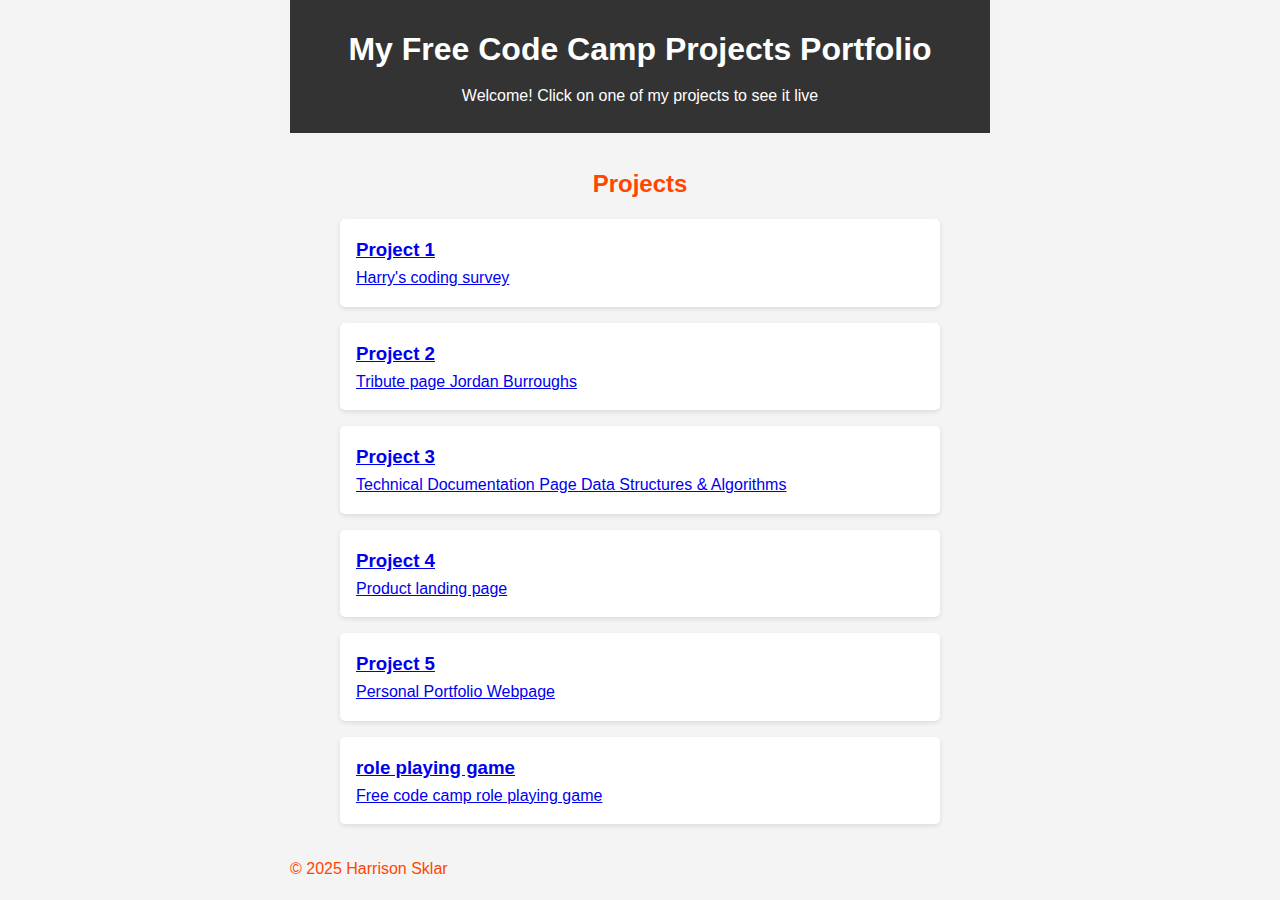
<file: index.html>
<DOCTYPE html>
<html lang="en">
<head>
    <meta charset="UTF-8" />
    <meta name="viewport" content="width=device-width, initial-scale=1.0" />
    <title>My Projects Portfolio</title>
    <link rel="stylesheet" href="styles.css" />
</head>
<body>
    <header>
        <h1>My Free Code Camp Projects Portfolio</h1>
        <p>Welcome! Click on one of my projects to see it live</p>
    </header>
    <main>
        <section class="projects">
            <h2>Projects</h2>
            <ul>
                <li>
                    <a href="project1/">
                        <h3>Project 1</h3>
                        <p>Harry's coding survey</p>
                    </a>
                </li>
                <li>
                    <a href="project2/">
                        <h3>Project 2</h3>
                        <p>Tribute page Jordan Burroughs</p>
                    </a>
                </li>
                <li>
                    <a href="project3/">
                        <h3>Project 3</h3>
                        <p>Technical Documentation Page Data Structures & Algorithms</p>
                    </a>
                </li>
                <li>
                    <a href="project4/">
                        <h3>Project 4</h3>
                        <p>Product landing page</p>
                    </a>
                </li>
                <li>
                    <a href="project5/">
                        <h3>Project 5</h3>
                        <p>Personal Portfolio Webpage</p>
                    </a>
                </li>
                <li>
                    <a href="role_playing_game/">
                        <h3>role playing game</h3>
                        <p>Free code camp role playing game</p>
                    </a>
                </li>
            </ul>
        </section>
    </main>
    <footer>
        <p>&copy; 2025 Harrison Sklar</p>
    </footer>
</body>
</html>
</file>
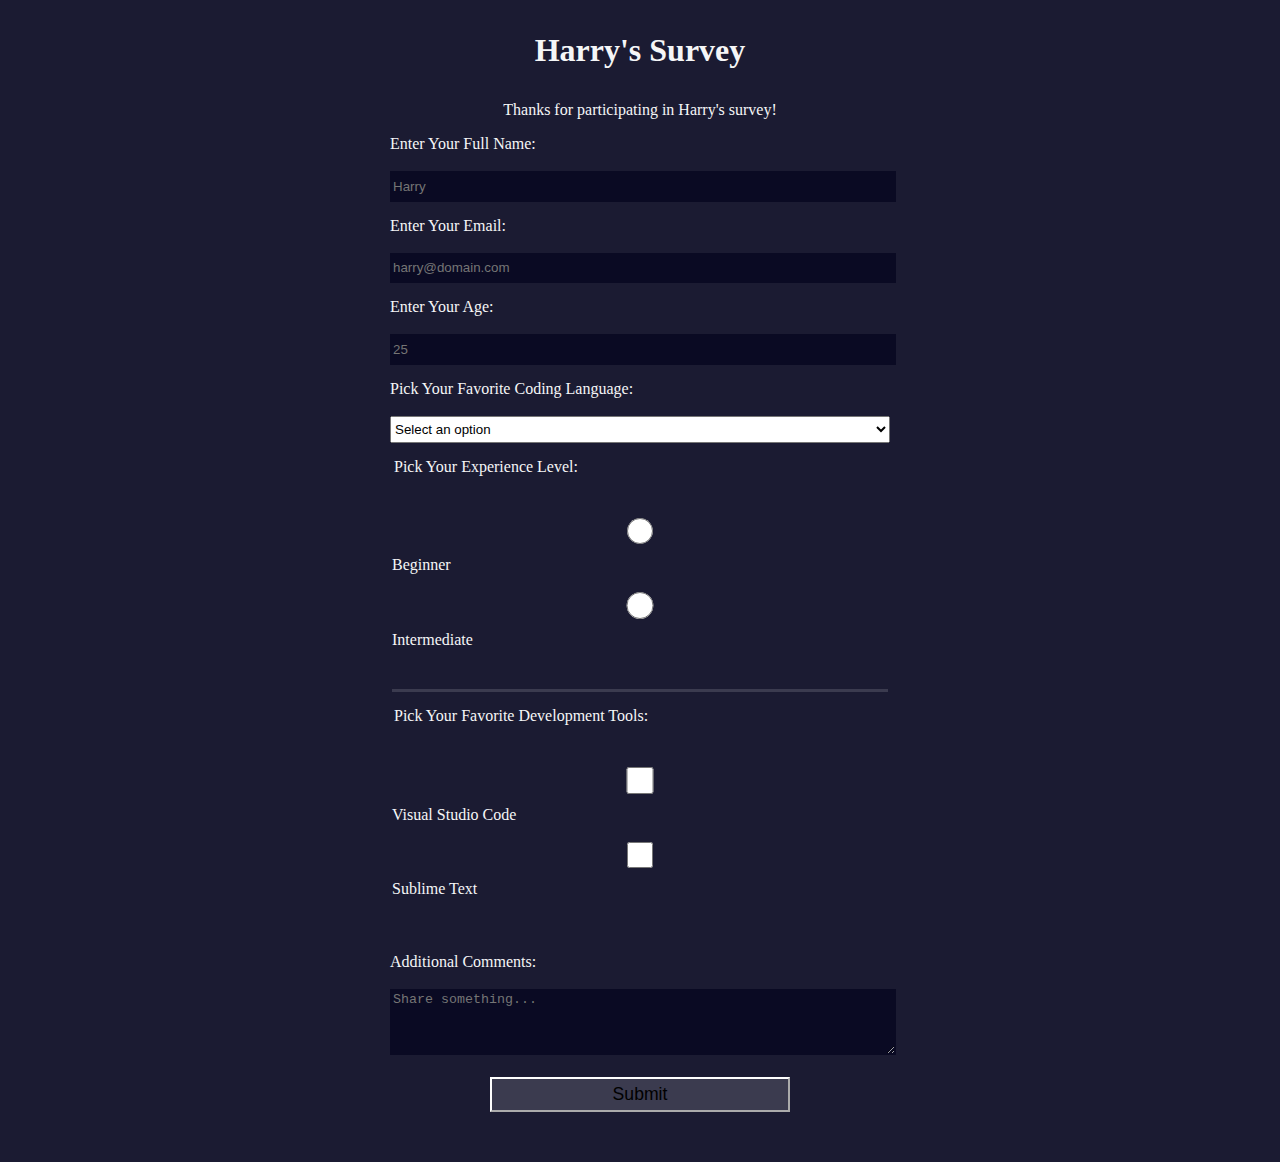
<file: project1/index.html>
<!DOCTYPE html>
<html lang="en">
<head>
  <meta charset="UTF-8">
  <meta name="viewport" content="width=device-width, initial-scale=1">
  <title>Harry's Survey</title>
  <link rel="stylesheet" href="styles.css">
</head>
<body>
  <h1 id="title">Harry's Survey</h1>
  <p id="description">Thanks for participating in Harry's survey!</p>
<form id="survey-form">

  <div class="form-group">
    <label for="name" id="name-label">Enter Your Full Name:</label>
    <input id="name" type="text" name="name" placeholder="Harry" required/>
  </div>

  <div class="form-group">
    <label for="email" id="email-label">Enter Your Email:</label>
    <input id="email" type="email" name="email" placeholder="harry@domain.com" required/>
  </div>

  <div class="form-group">
    <label for="number" id="number-label">Enter Your Age:</label> 
    <input id="number" type="number" name="age" placeholder="25" min="18" max="99" required />
  </div>

  <div class="form-group">
    <label for="dropdown">Pick Your Favorite Coding Language:</label>
    <select id="dropdown" name="language" required>
      <option value="" disabled selected>Select an option</option>
      <option value="javascript">JavaScript</option>
      <option value="python">Python</option>
    </select>
  </div>

   <fieldset class="form-group">
     <legend>Pick Your Experience Level:</legend>
     <div>
       <input type="radio" id="beginner" name="experience" value="beginner" required>
       <label for="beginner">Beginner</label>
      </div>
      <div>
        <input type="radio" id="intermediate" name="experience" value="intermediate">
        <label for="intermediate">Intermediate</label>
        </div>
      </fieldset>

   <fieldset class="form-group">
     <legend>Pick Your Favorite Development Tools:</legend>
     <div>
       <input type="checkbox" id="vscode" name="tools" value="Visual Studio Code">
       <label for="vscode">Visual Studio Code</label>
       </div>
       <div>
         <input type="checkbox" id="sublime" name="tools" value="Sublime Text">
         <label for="sublime">Sublime Text</label>
         </div>
         </fieldset>

      <div class="form-group">
        <label for="comments">Additional Comments:</label>
        <textarea id="comments" name="comments" placeholder="Share something..." rows="4"></textarea>
      </div>

      <button type="submit" id="submit">Submit</button>

    </form>
</body>
</html>
</file>
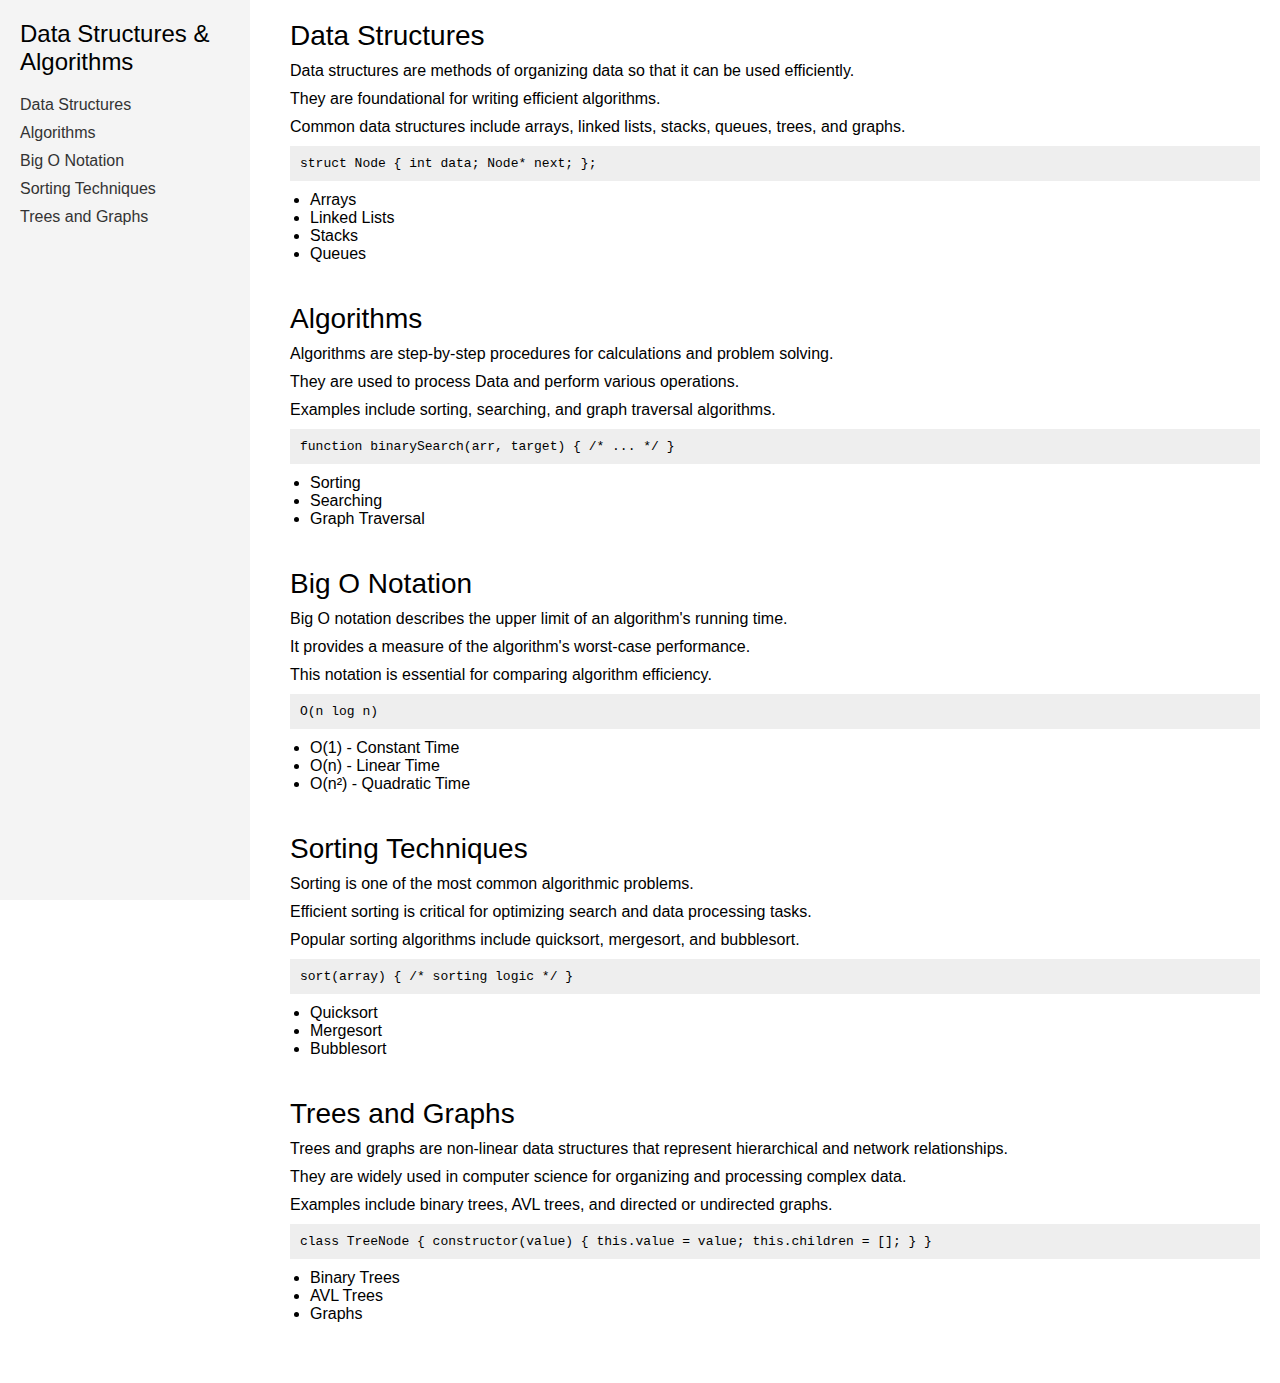
<file: project3/index.html>
<!DOCTYPE html>
<html lang="en">
<head>
  <meta charset="UTF-8"/>
  <meta name="viewport" content="width=device-width, initial-scale=1"/>
  <title>Data Structures and Algorithms Documentation</title>
  <link rel="stylesheet" href="styles.css"/>
</head>
<body>
  <nav id="navbar">
    <header>Data Structures &amp; Algorithms</header>
    <a class="nav-link" href="#Data_Structures">Data Structures</a>
    <a class="nav-link" href="#Algorithms">Algorithms</a>
    <a class="nav-link" href="#Big_O_Notation">Big O Notation</a>
    <a class="nav-link" href="#Sorting_Techniques">Sorting Techniques</a>
    <a class="nav-link" href="#Trees_and_Graphs">Trees and Graphs</a>
  </nav>

  <main id="main-doc">
    <section class="main-section" id="Data_Structures">
      <header>Data Structures</header>
      <p>Data structures are methods of organizing data so that it can be used efficiently.</p>
      <p>They are foundational for writing efficient algorithms.</p>
      <p>Common data structures include arrays, linked lists, stacks, queues, trees, and graphs.</p>
      <code>struct Node { int data; Node* next; };</code>
      <ul>
        <li>Arrays</li>
        <li>Linked Lists</li>
        <li>Stacks</li>
        <li>Queues</li>
      </ul>
    </section>

    <section class="main-section" id="Algorithms">
      <header>Algorithms</header>
      <p>Algorithms are step-by-step procedures for calculations and problem solving.</p>
      <p>They are used to process Data and perform various operations.</p>
      <p>Examples include sorting, searching, and graph traversal algorithms.</p>
      <code>function binarySearch(arr, target) { /* ... */ }</code>
      <ul>
        <li>Sorting</li>
        <li>Searching</li>
        <li>Graph Traversal</li>
      </ul>
    </section>

    <section class="main-section" id="Big_O_Notation">
      <header>Big O Notation</header>
      <p>Big O notation describes the upper limit of an algorithm's running time.</p>
      <p>It provides a measure of the algorithm's worst-case performance.</p>
      <p>This notation is essential for comparing algorithm efficiency.</p>
      <code>O(n log n)</code>
      <ul>
        <li>O(1) - Constant Time</li>
        <li>O(n) - Linear Time</li>
        <li>O(n²) - Quadratic Time</li>
      </ul>
    </section>

    <section class="main-section" id="Sorting_Techniques">
      <header>Sorting Techniques</header>
      <p>Sorting is one of the most common algorithmic problems.</p>
      <p>Efficient sorting is critical for optimizing search and data processing tasks.</p>
      <p>Popular sorting algorithms include quicksort, mergesort, and bubblesort.</p>
      <code>sort(array) { /* sorting logic */ }</code>
      <ul>
        <li>Quicksort</li>
        <li>Mergesort</li>
        <li>Bubblesort</li>
      </ul>
    </section>

    <section class="main-section" id="Trees_and_Graphs">
      <header>Trees and Graphs</header>
      <p>Trees and graphs are non-linear data structures that represent hierarchical and network relationships.</p>
      <p>They are widely used in computer science for organizing and processing complex data.</p>
      <p>Examples include binary trees, AVL trees, and directed or undirected graphs.</p>
      <code>
        class TreeNode {
          constructor(value) {
            this.value = value;
            this.children = [];
          }
        }
      </code>
      <ul>
        <li>Binary Trees</li>
        <li>AVL Trees</li>
        <li>Graphs</li>
      </ul>
    </section>
  </main>
</body>
</html>
</file>
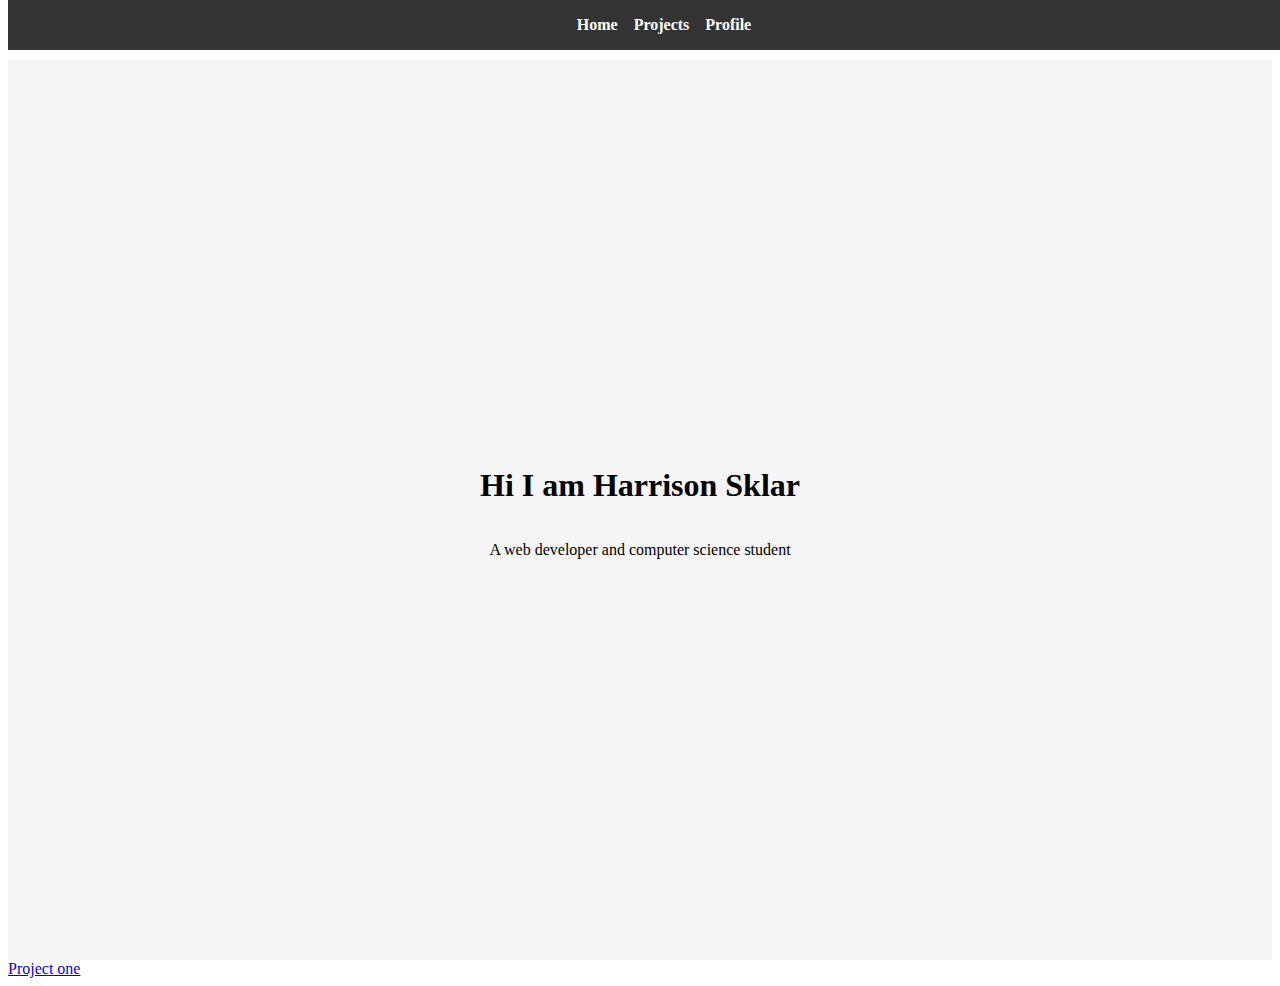
<file: project5/index.html>
<!DOCTYPE html>
<html lang="en">
  <head>
    <meta charset="UTF-8" />
    <meta name="viewport" content="width=device-width, initial-scale=1.0" />
    <title>My Portfolio</title>
    <link rel="stylesheet" href="styles.css" />
  </head>
  <body>
    <nav id="navbar">
      <a href="#welcome-section">Home</a>
      <a href="#projects">Projects</a>
      <a id="profile-link" href="https://github.com/Harrysklar" target="_blank">Profile</a>
    </nav>

    <section id="welcome-section">
      <h1>Hi I am Harrison Sklar</h1>
      <p>A web developer and computer science student</p>
    </section>

    <section id="projects">
      <div class="project-tile">
        <a href="blob:https://www.freecodecamp.org/22632029-9ff9-4a69-b1c2-c2bb195b9fa7" target="_blank">Project one</a>
    </section>
  </body>
</html>
</file>
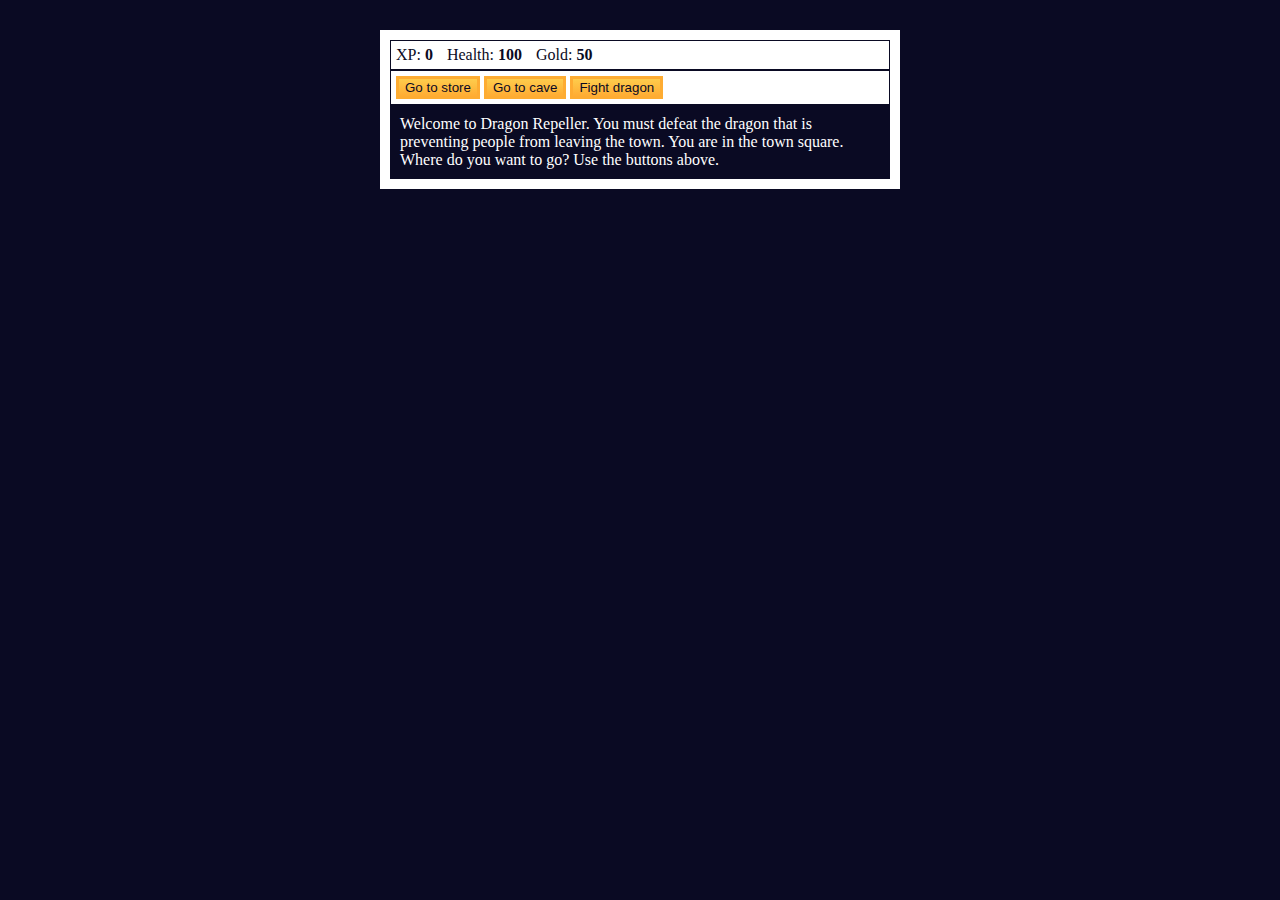
<file: role_playing_game/index.html>
<!DOCTYPE html>
<html lang="en">
  <head>
    <meta charset="utf-8">
    <link rel="stylesheet" href="./styles.css">
    <title>RPG - Dragon Repeller</title>
  </head>
  <body>
    <div id="game">
      <div id="stats">
        <span class="stat">XP: <strong><span id="xpText">0</span></strong></span>
        <span class="stat">Health: <strong><span id="healthText">100</span></strong></span>
        <span class="stat">Gold: <strong><span id="goldText">50</span></strong></span>
      </div>
      <div id="controls">
        <button id="button1">Go to store</button>
        <button id="button2">Go to cave</button>
        <button id="button3">Fight dragon</button>
      </div>
      <div id="monsterStats">
        <span class="stat">Monster Name: <strong><span id="monsterName"></span></strong></span>
        <span class="stat">Health: <strong><span id="monsterHealth"></span></strong></span>
      </div>
      <div id="text">
        Welcome to Dragon Repeller. You must defeat the dragon that is preventing people from leaving the town. You are in the town square. Where do you want to go? Use the buttons above.
      </div>
    </div>
    <script src="./script.js"></script>
  </body>
</html>
</file>
<file: styles.css>
* {
    margin: 0;
    padding: 0;
    box-sizing: border-box;
}

body {
    font-family: Arial, sans-serif;
    background: #f4f4f4;
    line-height: 1.6;
    color: orangered;
    max-width: 700px;
    margin: 0 auto;
    width: 95%;
}

header {
    background: #333;
    color: #fff;
    padding: 1.5rem;
    text-align: center;
}

header h1 {
    margin-bottom: 0.5rem;
}

main {
    padding: 2rem;
}

.projects h2 {
    margin-bottom: 1rem;
    text-align: center;
}

.projects ul {
    list-style: none;
    display: flex;
    flex-direction: column;
    gap: 1rem;
    max-width: 600px;
    margin: 0 auto;
}

.projects li {
    background: #fff;
    padding: 1rem;
    border-radius: 5px;
    box-shadow: 0 2px 5px rgba(0,0,0,0.1);
  }
</file>
<file: project1/styles.css>
body {
    width: 100%;
    height: 100vh;
    margin: 0;
    background-color: #1b1b32;
    color: #f5f6f7;
    font-family: Tahoma;
    font-size: 16px;
  }
  
  h1, p {
    margin: 1em auto;
    text-align: center;
  }
  
  form {
    width: 60vw;
    max-width: 500px;
    min-width: 300px;
    margin: 0 auto;
    padding-bottom: 2em;
  }
  
  fieldset {
    border: none;
    padding: 2rem 0;
    border-bottom: 3px solid #3b3b4f;
  }
  
  fieldset:last-of-type {
    border-bottom: none;
  }
  
  label {
    display: block;
    margin: 0.5rem 0;
  }
  
  input, textarea, select {
    margin: 10px 0 0 0;
    width: 100%;
    min-height: 2em;
  }
  
  input, textarea {
    background-color: #0a0a23;
    border: 1px solid #0a0a23;
    color: #ffffff;
  }
  
  .inline {
    width: unset;
    margin: 0 0.55em 0 0;
    vertical-align: middle;
    display: inline; /* Consolidated the .inline class */
  }
  
  input[type="submit"],
  button[type="submit"] {
    display: block;
    width: 60%;
    margin: 1em auto;
    height: 2em;
    font-size: 1.1rem;
    background-color: #3b3b4f;
    border-color: white;
    min-width: 300px;
    cursor: pointer; /* Added for better user experience */
  }
  
  input[type="submit"]:hover,
  button[type="submit"]:hover {
    background-color: #5a5a7a; /* Optional: Hover effect for better UX */
  }
  
  input[type="file"] {
    padding: 1px 2px;
  }
  
  .form-group, .for-group {
    margin-bottom: 15px;
  }
</file>
<file: project3/styles.css>
* {
    margin: 0;
    padding: 0;
    box-sizing: border-box;
  }
  
  body {
    display: flex;
    font-family: Arial, sans-serif;
  }
  
  #navbar {
    width: 250px;
    background-color: #f4f4f4;
    padding: 20px;
    position: fixed;
    left: 0;
    top: 0;
    bottom: 0;
    overflow-y: auto;
  }
  
  #navbar header {
    font-size: 1.5rem;
    margin-bottom: 20px;
  }
  
  #navbar .nav-link {
    display: block;
    margin-bottom: 10px;
    text-decoration: none;
    color: #333;
  }
  
  #main-doc {
    margin-left: 270px;
    padding: 20px;
    flex: 1;
  }
  
  .main-section {
    margin-bottom: 40px;
  }
  
  .main-section header {
    font-size: 1.75rem;
    margin-bottom: 10px;
  }
  
  p {
    margin-bottom: 10px;
  }
  
  code {
    display: block;
    background-color: #eee;
    padding: 10px;
    margin-bottom: 10px;
  }
  
  ul {
    margin-left: 20px;
    list-style-type: disc;
  }
  
  @media (max-width: 768px) {
    #navbar {
      position: relative;
      width: 100%;
      height: auto;
    }
    #main-doc {
      margin-left: 0;
    }
  }
</file>
<file: project5/styles.css>
#welcome-section {
    height: 100vh;
    display: flex;
    flex-direction: column;
    align-items: center;
    justify-content: center;
    background: #f5f5f5;
    margin-top: 60px;
  }
  
  
  #navbar {
    position: fixed;
    top: 0;
    width: 100%;
    background: #333;
    padding: 1rem;
    z-index: 1000;
    display: flex;
    justify-content: center;
    gap: 1rem;
  }
  
  #navbar a {
    color: #fff;
    text-decoration: none;
    font-weight: bold;
  }
  
  .project-title {
    margin: 1rem;
    padding: 1rem;
    border: 1px solid #ccc;
    border-radius: 4px;
    background: #fff;
  }
  
  @media (max-width: 768px) {
    #navbar {
      flex-direction: column;
    }
    
    .project-title {
      margin: 0.5rem;
      padding: 0.75rem;
    }
  }
</file>
<file: role_playing_game/styles.css>
body {
    background-color: #0a0a23;
  }
  
  #text {
    background-color: #0a0a23;
    color: #ffffff;
    padding: 10px;
  }
  
  #game {
    max-width: 500px;
    max-height: 400px;
    background-color: #ffffff;
    color: #ffffff;
    margin: 30px auto 0px;
    padding: 10px;
  }
  
  #controls,
  #stats {
    border: 1px solid #0a0a23;
    padding: 5px;
    color: #0a0a23;
  }
  
  #monsterStats {
    display: none;
    border: 1px solid #0a0a23;
    padding: 5px;
    color: #ffffff;
    background-color: #c70d0d;
  }
  
  .stat {
    padding-right: 10px;
  }
  
  button {
    cursor: pointer;
    color: #0a0a23;
    background-color: #feac32;
    background-image: linear-gradient(#fecc4c, #ffac33);
    border: 3px solid #feac32;
  }
</file>
